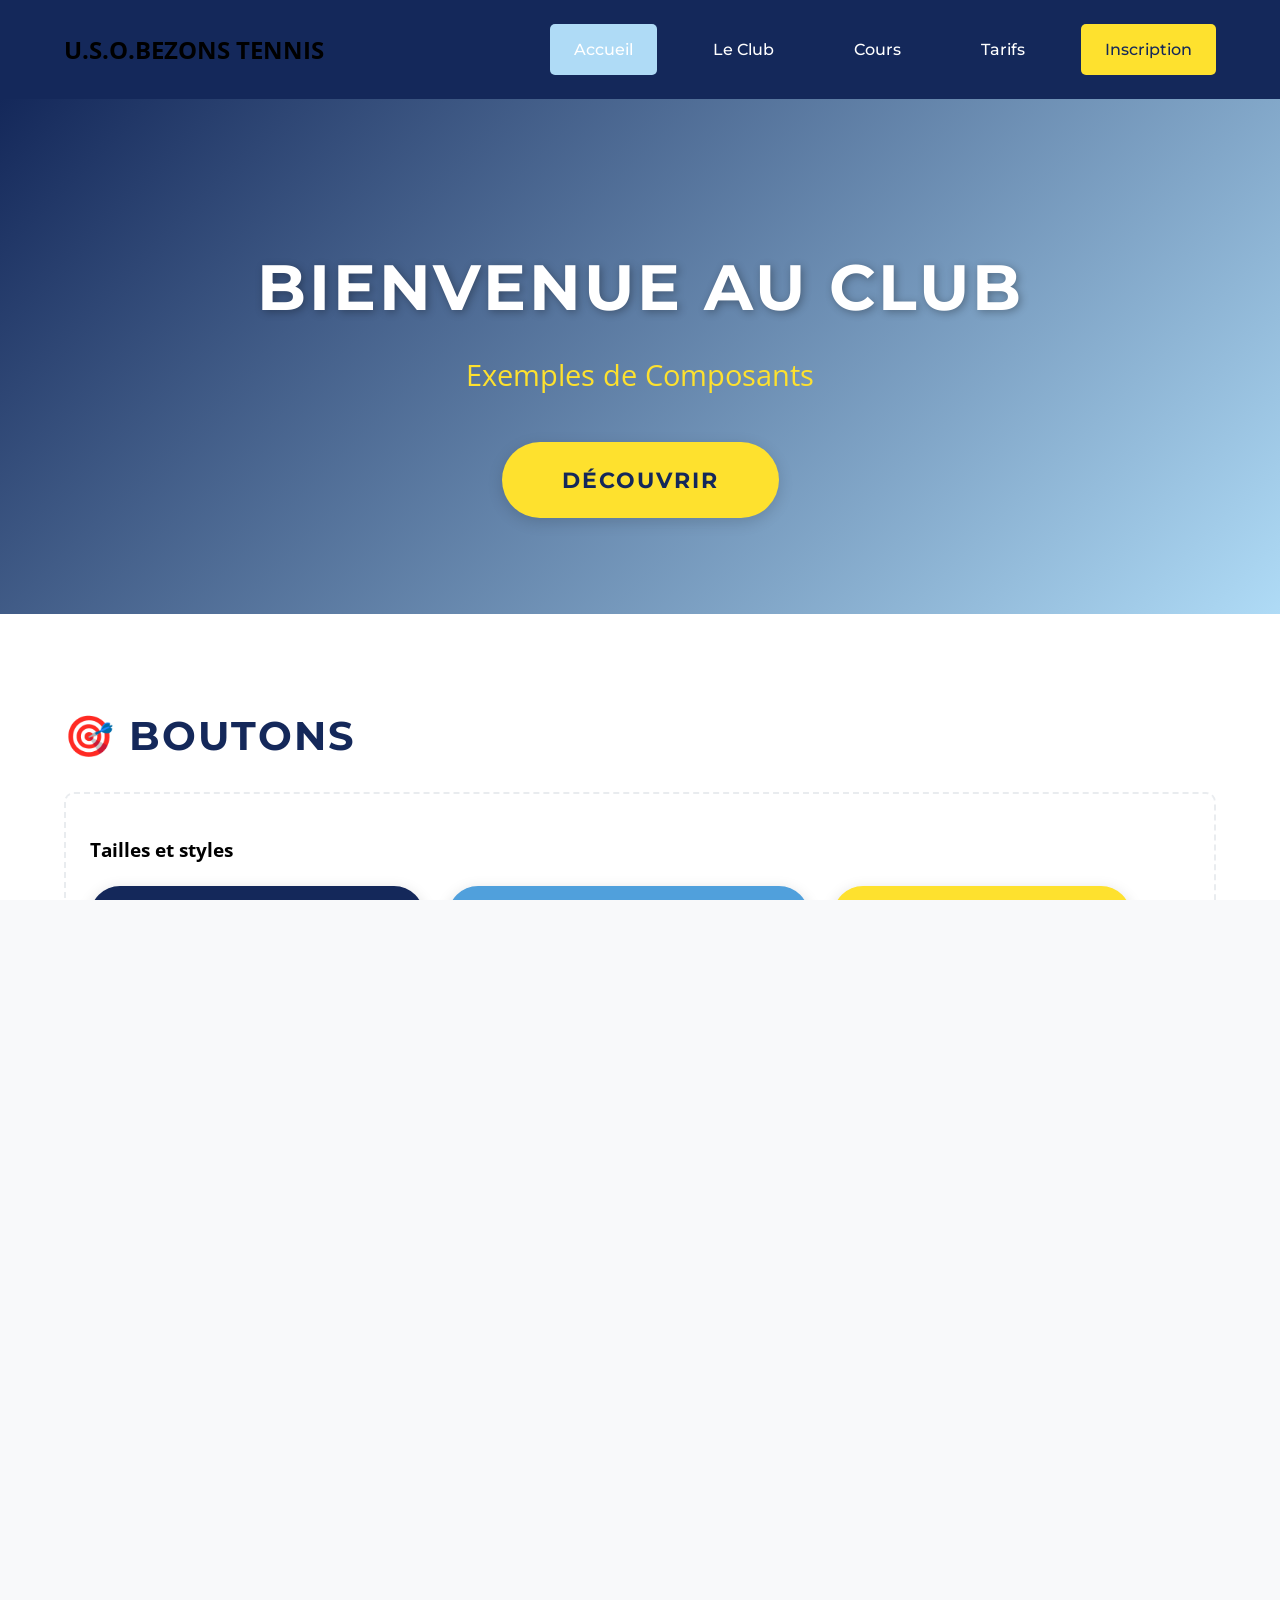
<file: exemples.html>
<!DOCTYPE html>
<html lang="fr">
<head>
    <meta charset="UTF-8">
    <meta name="viewport" content="width=device-width, initial-scale=1.0">
    <title>Exemples de Composants - U.S.O.Bezons Tennis</title>
    
    <!-- Google Fonts -->
    <link rel="preconnect" href="https://fonts.googleapis.com">
    <link rel="preconnect" href="https://fonts.gstatic.com" crossorigin>
    <link href="https://fonts.googleapis.com/css2?family=Montserrat:wght@700&family=Open+Sans:wght@400;500;600&display=swap" rel="stylesheet">
    
    <!-- Styles de la charte -->
    <link rel="stylesheet" href="css/theme.css">
    <link rel="stylesheet" href="css/components.css">
    
    <style>
        body {
            margin: 0;
            padding: 0;
            font-family: var(--font-text);
            background: var(--color-neutral-light);
        }
        
        .demo-section {
            padding: var(--space-2xl);
            margin-bottom: var(--space-xl);
        }
        
        .demo-section:nth-child(odd) {
            background: var(--color-neutral);
        }
        
        .demo-title {
            font-family: var(--font-title);
            font-size: var(--font-size-h2);
            color: var(--color-primary);
            margin-bottom: var(--space-lg);
            text-transform: uppercase;
            letter-spacing: 2px;
        }
        
        .demo-grid {
            display: grid;
            grid-template-columns: repeat(auto-fit, minmax(300px, 1fr));
            gap: var(--space-lg);
            margin-bottom: var(--space-lg);
        }
        
        .component-preview {
            padding: var(--space-md);
            border: 2px dashed var(--color-neutral-dark);
            border-radius: var(--radius-md);
        }
    </style>
</head>
<body>

    <!-- HEADER -->
    <header class="tennis-header">
        <nav class="tennis-nav">
            <div style="flex: 1;">
                <span style="font-size: 1.5em; font-weight: bold;">U.S.O.BEZONS TENNIS</span>
            </div>
            <a href="#" class="tennis-nav-link active">Accueil</a>
            <a href="#" class="tennis-nav-link">Le Club</a>
            <a href="#" class="tennis-nav-link">Cours</a>
            <a href="#" class="tennis-nav-link">Tarifs</a>
            <a href="#" class="tennis-nav-link cta">Inscription</a>
        </nav>
    </header>

    <!-- HERO SECTION -->
    <section class="tennis-hero">
        <div class="tennis-ball-decoration" style="position: absolute; top: 50px; right: 100px; width: 150px; height: 150px;"></div>
        <h1 class="tennis-hero-title">Bienvenue au Club</h1>
        <p class="tennis-hero-subtitle">Exemples de Composants</p>
        <button class="btn-tennis btn-tennis-cta btn-tennis-lg">Découvrir</button>
    </section>

    <!-- SECTION: BOUTONS -->
    <section class="demo-section">
        <h2 class="demo-title">🎯 Boutons</h2>
        
        <div class="component-preview">
            <h3 style="margin-bottom: var(--space-md);">Tailles et styles</h3>
            <div style="display: flex; gap: var(--space-md); flex-wrap: wrap; align-items: center;">
                <button class="btn-tennis btn-tennis-primary">Bouton Principal</button>
                <button class="btn-tennis btn-tennis-secondary">Bouton Secondaire</button>
                <button class="btn-tennis btn-tennis-cta">Call-to-Action</button>
                <button class="btn-tennis btn-tennis-outline">Bouton Outline</button>
            </div>
            
            <div style="margin-top: var(--space-lg); display: flex; gap: var(--space-md); flex-wrap: wrap; align-items: center;">
                <button class="btn-tennis btn-tennis-primary btn-tennis-sm">Petit</button>
                <button class="btn-tennis btn-tennis-primary">Moyen</button>
                <button class="btn-tennis btn-tennis-primary btn-tennis-lg">Grand</button>
            </div>
        </div>
    </section>

    <!-- SECTION: CARTES -->
    <section class="demo-section">
        <h2 class="demo-title">📇 Cartes</h2>
        
        <div class="tennis-grid tennis-grid-3">
            <div class="tennis-card">
                <h3 style="color: var(--color-primary); margin-bottom: var(--space-sm);">Cours Débutants</h3>
                <p>Apprenez les bases du tennis avec nos moniteurs diplômés. Séances adaptées pour tous les âges.</p>
                <div class="tennis-accent-bar"></div>
                <button class="btn-tennis btn-tennis-secondary btn-tennis-sm" style="margin-top: var(--space-md);">En savoir plus</button>
            </div>
            
            <div class="tennis-card">
                <h3 style="color: var(--color-primary); margin-bottom: var(--space-sm);">Compétition</h3>
                <p>Rejoignez nos équipes et participez aux championnats régionaux et départementaux.</p>
                <div class="tennis-accent-bar"></div>
                <button class="btn-tennis btn-tennis-secondary btn-tennis-sm" style="margin-top: var(--space-md);">S'inscrire</button>
            </div>
            
            <div class="tennis-card">
                <h3 style="color: var(--color-primary); margin-bottom: var(--space-sm);">Stage Vacances</h3>
                <p>Stages intensifs pendant les vacances scolaires pour progresser rapidement.</p>
                <div class="tennis-accent-bar"></div>
                <button class="btn-tennis btn-tennis-secondary btn-tennis-sm" style="margin-top: var(--space-md);">Réserver</button>
            </div>
        </div>
        
        <h3 style="margin: var(--space-xl) 0 var(--space-md);">Carte avec en-tête</h3>
        <div style="max-width: 500px;">
            <div class="tennis-card-header">
                Prochains Événements
            </div>
            <div class="tennis-card-body">
                <ul class="tennis-list">
                    <li class="tennis-list-item">Tournoi Interne - 15 Mars 2026</li>
                    <li class="tennis-list-item">Journée Portes Ouvertes - 22 Mars 2026</li>
                    <li class="tennis-list-item">Stage Printemps - 10-14 Avril 2026</li>
                </ul>
            </div>
        </div>
    </section>

    <!-- SECTION: BADGES -->
    <section class="demo-section">
        <h2 class="demo-title">🏷️ Badges</h2>
        
        <div class="component-preview">
            <div style="display: flex; gap: var(--space-md); flex-wrap: wrap;">
                <span class="badge-tennis badge-primary">Principal</span>
                <span class="badge-tennis badge-secondary">Secondaire</span>
                <span class="badge-tennis badge-accent">Nouveau</span>
                <span class="badge-tennis badge-success">Complet</span>
                <span class="badge-tennis badge-warning">Places limitées</span>
                <span class="badge-tennis badge-error">Annulé</span>
            </div>
        </div>
    </section>

    <!-- SECTION: ALERTES -->
    <section class="demo-section">
        <h2 class="demo-title">⚠️ Alertes & Messages</h2>
        
        <div style="max-width: 800px;">
            <div class="tennis-alert tennis-alert-info">
                <strong>Information :</strong> Les inscriptions pour la saison 2026-2027 ouvriront le 1er juin.
            </div>
            
            <div class="tennis-alert tennis-alert-success">
                <strong>Succès :</strong> Votre réservation de court a bien été enregistrée !
            </div>
            
            <div class="tennis-alert tennis-alert-warning">
                <strong>Attention :</strong> Plus que 3 places disponibles pour le stage de printemps.
            </div>
            
            <div class="tennis-alert tennis-alert-error">
                <strong>Erreur :</strong> Le paiement n'a pas pu être traité. Veuillez réessayer.
            </div>
        </div>
    </section>

    <!-- SECTION: FORMULAIRE -->
    <section class="demo-section">
        <h2 class="demo-title">📝 Formulaires</h2>
        
        <div style="max-width: 600px;">
            <form>
                <div class="tennis-form-group">
                    <label class="tennis-label">Nom complet</label>
                    <input type="text" class="tennis-input" placeholder="Jean Dupont">
                </div>
                
                <div class="tennis-form-group">
                    <label class="tennis-label">Email</label>
                    <input type="email" class="tennis-input" placeholder="jean.dupont@email.com">
                </div>
                
                <div class="tennis-form-group">
                    <label class="tennis-label">Niveau de jeu</label>
                    <input type="text" class="tennis-input" placeholder="Débutant, Intermédiaire, Avancé">
                </div>
                
                <div class="tennis-form-group">
                    <label class="tennis-label">Message</label>
                    <textarea class="tennis-textarea" rows="4" placeholder="Parlez-nous de vos objectifs..."></textarea>
                </div>
                
                <button type="submit" class="btn-tennis btn-tennis-cta">Envoyer</button>
            </form>
        </div>
    </section>

    <!-- SECTION: SECTION TYPIQUE -->
    <section class="tennis-section">
        <h2 class="tennis-section-title">Pourquoi rejoindre notre club ?</h2>
        
        <div class="tennis-grid tennis-grid-3">
            <div style="text-align: center; padding: var(--space-lg);">
                <div style="font-size: 4em; margin-bottom: var(--space-md);">🎾</div>
                <h3 style="color: var(--color-primary); margin-bottom: var(--space-sm);">Installations Premium</h3>
                <p style="color: var(--color-gray);">8 courts dont 4 couverts, éclairage LED, surfaces variées</p>
            </div>
            
            <div style="text-align: center; padding: var(--space-lg);">
                <div style="font-size: 4em; margin-bottom: var(--space-md);">👨‍🏫</div>
                <h3 style="color: var(--color-primary); margin-bottom: var(--space-sm);">Enseignants Qualifiés</h3>
                <p style="color: var(--color-gray);">Équipe de moniteurs diplômés d'État, pédagogie adaptée</p>
            </div>
            
            <div style="text-align: center; padding: var(--space-lg);">
                <div style="font-size: 4em; margin-bottom: var(--space-md);">🏆</div>
                <h3 style="color: var(--color-primary); margin-bottom: var(--space-sm);">Esprit Compétition</h3>
                <p style="color: var(--color-gray);">Équipes engagées en championnats, tournois réguliers</p>
            </div>
        </div>
    </section>

    <!-- SECTION: ÉLÉMENTS DÉCORATIFS -->
    <section class="demo-section">
        <h2 class="demo-title">🎨 Éléments Décoratifs</h2>
        
        <div class="component-preview">
            <h3>Barre d'accent</h3>
            <div class="tennis-accent-bar"></div>
            
            <h3 style="margin-top: var(--space-lg);">Séparateur</h3>
            <div class="tennis-divider"></div>
            
            <h3>Balles décoratives</h3>
            <div style="display: flex; gap: var(--space-lg); margin-top: var(--space-md);">
                <div class="tennis-ball-decoration"></div>
                <div class="tennis-ball-decoration" style="width: 100px; height: 100px;"></div>
                <div class="tennis-ball-decoration" style="width: 120px; height: 120px;"></div>
            </div>
        </div>
    </section>

    <!-- SECTION: CLASSES UTILITAIRES -->
    <section class="demo-section">
        <h2 class="demo-title">🛠️ Classes Utilitaires</h2>
        
        <div class="component-preview">
            <h3>Couleurs de texte</h3>
            <p class="text-primary">Texte en bleu foncé principal</p>
            <p class="text-secondary">Texte en bleu clair secondaire</p>
            <p class="text-accent">Texte en jaune accent (foncé pour contraste)</p>
            <p class="text-gray">Texte en gris pour informations secondaires</p>
            
            <h3 style="margin-top: var(--space-lg);">Fonds de couleur</h3>
            <div style="display: grid; grid-template-columns: repeat(auto-fit, minmax(150px, 1fr)); gap: var(--space-sm);">
                <div class="bg-primary p-md text-white text-center rounded-md">Fond principal</div>
                <div class="bg-secondary p-md text-white text-center rounded-md">Fond secondaire</div>
                <div class="bg-accent p-md text-center rounded-md">Fond accent</div>
                <div class="bg-light p-md text-center rounded-md">Fond clair</div>
            </div>
            
            <h3 style="margin-top: var(--space-lg);">Ombres</h3>
            <div style="display: flex; gap: var(--space-lg); flex-wrap: wrap;">
                <div class="shadow-sm p-lg bg-white rounded-md">Ombre petite</div>
                <div class="shadow-md p-lg bg-white rounded-md">Ombre moyenne</div>
                <div class="shadow-lg p-lg bg-white rounded-md">Ombre grande</div>
            </div>
        </div>
    </section>

    <!-- FOOTER -->
    <footer class="tennis-footer">
        <div class="tennis-footer-logo">U.S.O.BEZONS TENNIS</div>
        <div class="tennis-footer-links">
            <a href="#" class="tennis-footer-link">Contact</a>
            <a href="#" class="tennis-footer-link">Mentions légales</a>
            <a href="#" class="tennis-footer-link">Plan du site</a>
            <a href="#" class="tennis-footer-link">Nous suivre</a>
        </div>
        <div class="tennis-divider" style="max-width: 300px; margin: var(--space-lg) auto;"></div>
        <p style="font-size: 0.9em; opacity: 0.8;">© 2026 U.S.O.Bezons Tennis - Tous droits réservés</p>
    </footer>

</body>
</html>
</file>
<file: css/theme.css>
/* ========================================
   U.S.O.BEZONS TENNIS - CHARTE GRAPHIQUE
   ======================================== */

/* Variables CSS pour la charte */
:root {
    /* Couleurs principales */
    --color-primary: #14285A;          /* Bleu foncé */
    --color-primary-light: #234687;    /* Bleu foncé clair */
    --color-primary-dark: #0A142D;     /* Bleu foncé très sombre */
    
    --color-secondary: #AFDBF6;        /* Bleu officiel USOB */
    --color-secondary-light: #D7EBFA;  /* Bleu officiel clair */
    --color-secondary-dark: #50A0DC;   /* Bleu officiel foncé */
    
    --color-accent: #FEE12E;           /* Jaune officiel USOB */
    --color-accent-dark: #E6BE14;      /* Jaune foncé (meilleur contraste) */
    --color-accent-light: #FFF078;     /* Jaune clair */
    
    --color-neutral: #FFFFFF;          /* Blanc */
    --color-neutral-light: #F8F9FA;    /* Blanc cassé */
    --color-neutral-dark: #E9ECEF;     /* Gris très clair */
    
    /* Couleurs tertiaires */
    --color-tertiary: #EC1827;         /* Rouge officiel USOB */
    --color-tertiary-light: #F04654;   /* Rouge clair */
    --color-tertiary-dark: #C0131F;    /* Rouge foncé */
    
    --color-gray: #4A5568;             /* Gris anthracite */
    --color-gray-light: #718096;       /* Gris moyen */
    --color-gray-dark: #2D3748;        /* Gris foncé */
    
    /* Couleurs d'état */
    --color-success: #10B981;          /* Vert succès */
    --color-error: #EC1827;            /* Rouge erreur (tertiaire) */
    --color-warning: #F59E0B;          /* Orange avertissement */
    --color-info: #AFDBF6;             /* Bleu information (secondaire) */
    
    /* Typographies */
    --font-title: 'Montserrat', sans-serif;
    --font-title-alt: 'Bebas Neue', sans-serif;
    --font-text: 'Open Sans', sans-serif;
    --font-text-alt: 'Roboto', sans-serif;
    
    /* Hiérarchie typographique */
    --font-size-h1: 3.5em;             /* 56px base */
    --font-size-h2: 2.5em;             /* 40px base */
    --font-size-h3: 1.75em;            /* 28px base */
    --font-size-h4: 1.25em;            /* 20px base */
    --font-size-body: 1.2em;           /* 19.2px base */
    --font-size-small: 0.9em;          /* 14.4px base */
    
    /* Graisses */
    --font-weight-regular: 400;
    --font-weight-medium: 500;
    --font-weight-semibold: 600;
    --font-weight-bold: 700;
    
    /* Système d'espacement (multiples de 8px) */
    --space-xs: 8px;
    --space-sm: 16px;
    --space-md: 24px;
    --space-lg: 32px;
    --space-xl: 48px;
    --space-2xl: 64px;
    --space-3xl: 96px;
    
    /* Bordures */
    --radius-sm: 5px;
    --radius-md: 10px;
    --radius-lg: 15px;
    --radius-xl: 50px;                 /* Pour boutons pill */
    
    /* Ombres */
    --shadow-sm: 0 2px 4px rgba(0, 0, 0, 0.1);
    --shadow-md: 0 4px 15px rgba(0, 0, 0, 0.15);
    --shadow-lg: 0 6px 20px rgba(0, 0, 0, 0.25);
}

/* ========================================
   STYLES GLOBAUX
   ======================================== */

/* Fix pour empêcher le débordement */
html, body {
    width: 100%;
    height: 100%;
    overflow: hidden;
}

.reveal {
    font-family: var(--font-text);
    color: var(--color-primary);
}

.reveal .slides {
    text-align: center;
}

.reveal .slides section {
    box-sizing: border-box;
    padding: 30px 20px;
}

.reveal .slides section * {
    max-width: 100%;
    box-sizing: border-box;
}

/* Images responsive */
.reveal img {
    max-width: 100%;
    height: auto;
}

/* Image mockup spécifique */
.mockup-slide {
    display: flex !important;
    flex-direction: column !important;
    justify-content: center !important;
    align-items: center !important;
}

.mockup-container {
    display: flex;
    justify-content: center;
    align-items: center;
    width: 100%;
    flex: 1;
}

.mockup-image {
    width: 65%;
    height: 45vh;
    object-fit: contain;
    display: block;
}

/* Logo */
.logo-container {
    display: flex;
    justify-content: center;
    align-items: center;
    width: 100%;
    margin-top: 40px;
}

.logo-image {
    max-width: 80%;
    max-height: 70vh;
    width: auto;
    height: auto;
    object-fit: contain;
    display: block;
}

.reveal h1, .reveal h2, .reveal h3, .reveal h4 {
    font-family: var(--font-title);
    font-weight: var(--font-weight-bold);
    text-transform: uppercase;
    letter-spacing: 2px;
    margin-bottom: var(--space-md);
}

.reveal h1 {
    font-size: var(--font-size-h1);
    color: var(--color-neutral);
    text-shadow: 2px 2px 8px rgba(0, 0, 0, 0.3);
}

.reveal h2 {
    font-size: var(--font-size-h2);
    color: var(--color-primary);
    margin-bottom: var(--space-xl);
}

/* Réduction de h2 pour slides avec plus de contenu */
.reveal section[data-background="#FFFFFF"] h2 {
    font-size: 2em;
    margin-bottom: var(--space-md);
}

.reveal h3 {
    font-size: var(--font-size-h3);
    color: var(--color-primary);
    margin-bottom: var(--space-sm);
}

.reveal h4 {
    font-size: var(--font-size-h4);
    color: var(--color-primary);
    margin-bottom: var(--space-sm);
}

.reveal section[data-background="#14285A"] h2,
.reveal section[data-background*="linear-gradient"] h2 {
    color: var(--color-neutral);
}

.reveal p {
    font-family: var(--font-text);
    font-size: var(--font-size-body);
    line-height: 1.6;
    margin-bottom: var(--space-sm);
}

/* ========================================
   PAGE DE TITRE
   ======================================== */

.club-name {
    font-family: var(--font-title);
    font-weight: 700;
    font-size: 4em !important;
    color: var(--color-neutral);
    margin-bottom: 20px;
    position: relative;
    z-index: 2;
}

.subtitle {
    font-family: var(--font-text);
    font-size: 1.8em;
    color: var(--color-accent);
    font-weight: 300;
}

/* Décoration balle de tennis */
.tennis-ball-decoration {
    width: 150px;
    height: 150px;
    border-radius: 50%;
    position: absolute;
    bottom: 50px;
    right: 80px;
}

.tennis-ball-decoration.large {
    width: 250px;
    height: 250px;
    bottom: 100px;
    right: 150px;
}

.tennis-ball-decoration::before,
.tennis-ball-decoration::after {
    content: '';
    position: absolute;
    width: 80%;
    height: 3px;
    border-radius: 50%;
    top: 50%;
    left: 10%;
    transform: rotate(-30deg);
}

.tennis-ball-decoration::after {
    transform: rotate(30deg);
}

/* ========================================
   COULEURS - GRILLE
   ======================================== */

.color-grid {
    display: grid;
    grid-template-columns: repeat(2, 1fr);
    gap: var(--space-xl);
    margin-top: var(--space-xl);
    padding: 0 var(--space-2xl);
}

.color-box {
    background: var(--color-neutral-light);
    padding: var(--space-lg);
    border-radius: var(--radius-lg);
    box-shadow: var(--shadow-md);
    transition: transform 0.3s ease;
}

.color-box:hover {
    transform: translateY(-10px);
}

.color-sample {
    width: 100%;
    height: 150px;
    border-radius: var(--radius-md);
    margin-bottom: var(--space-md);
    box-shadow: var(--shadow-sm);
}

.color-sample.white-border {
    border: 2px solid #ddd;
}

.color-box h3 {
    font-family: var(--font-title);
    font-size: var(--font-size-h3);
    color: var(--color-primary);
    margin-bottom: var(--space-xs);
    text-transform: none;
}

.color-code {
    font-family: 'Courier New', monospace;
    font-size: var(--font-size-small);
    color: var(--color-gray);
    margin: var(--space-xs) 0;
}

.color-usage {
    font-size: var(--font-size-small);
    color: var(--color-gray);
    font-style: italic;
    margin-top: var(--space-sm);
}

/* ========================================
   TYPOGRAPHIE
   ======================================== */

.typo-showcase {
    display: flex;
    flex-direction: column;
    gap: 50px;
    margin-top: 50px;
}

.typo-example {
    background: rgba(255, 255, 255, 0.1);
    padding: 40px;
    border-radius: 15px;
    border-left: 5px solid var(--color-accent);
}

.typo-example h1 {
    font-size: 3em;
    margin-bottom: 20px;
}

.typo-example p {
    font-family: var(--font-text);
    font-size: 1em;
    color: var(--color-neutral);
    opacity: 0.8;
}

/* ========================================
   STYLE GRAPHIQUE
   ======================================== */

.style-elements {
    display: flex;
    justify-content: space-around;
    margin: 60px 0;
    flex-wrap: wrap;
}

.style-item {
    text-align: center;
    flex: 1;
    min-width: 200px;
}

.style-item p {
    color: var(--color-neutral);
    font-size: 1em;
    margin-top: 20px;
}

/* Icône balle de tennis */
.tennis-ball-icon {
    width: 100px;
    height: 100px;
    background: var(--color-accent);
    border-radius: 50%;
    margin: 0 auto 20px;
    position: relative;
    border: 3px solid var(--color-neutral);
}

.tennis-ball-icon::before,
.tennis-ball-icon::after {
    content: '';
    position: absolute;
    width: 70%;
    height: 2px;
    background: var(--color-neutral);
    border-radius: 50%;
    top: 50%;
    left: 15%;
}

.tennis-ball-icon::before {
    transform: rotate(-30deg);
}

.tennis-ball-icon::after {
    transform: rotate(30deg);
}

/* Lignes de court */
.court-lines {
    width: 120px;
    height: 100px;
    margin: 0 auto;
    border: 3px solid var(--color-neutral);
    position: relative;
    border-radius: 5px;
}

.court-lines::before {
    content: '';
    position: absolute;
    width: 2px;
    height: 100%;
    background: var(--color-neutral);
    left: 50%;
    transform: translateX(-50%);
}

.court-lines::after {
    content: '';
    position: absolute;
    width: 60%;
    height: 60%;
    border: 2px solid var(--color-accent);
    top: 20%;
    left: 20%;
}

/* Lignes dynamiques */
.dynamic-lines {
    width: 120px;
    height: 100px;
    margin: 0 auto;
    position: relative;
}

.dynamic-lines::before,
.dynamic-lines::after {
    content: '';
    position: absolute;
    width: 100%;
    height: 3px;
    background: linear-gradient(90deg, var(--color-accent) 0%, var(--color-neutral) 100%);
}

.dynamic-lines::before {
    top: 25%;
    transform: skewY(-10deg);
}

.dynamic-lines::after {
    top: 50%;
    transform: skewY(10deg);
}

.style-description {
    font-size: 1.5em;
    color: var(--color-accent);
    font-weight: 600;
    margin-top: 40px;
}

/* ========================================
   BOUTONS
   ======================================== */

.button-showcase {
    display: flex;
    flex-direction: column;
    gap: 30px;
    align-items: center;
    margin-top: 60px;
}

.btn {
    font-family: var(--font-title);
    font-size: 1.2em;
    padding: 18px 50px;
    border: none;
    border-radius: 50px;
    cursor: pointer;
    text-transform: uppercase;
    letter-spacing: 2px;
    transition: all 0.3s ease;
    box-shadow: 0 4px 15px rgba(0, 0, 0, 0.2);
}

.btn:hover {
    transform: translateY(-3px);
    box-shadow: 0 6px 20px rgba(0, 0, 0, 0.3);
}

.btn-primary {
    background: var(--color-primary);
    color: var(--color-neutral);
}

.btn-primary:hover {
    background: var(--color-primary-dark);
}

.btn-secondary {
    background: var(--color-secondary-dark);
    color: var(--color-neutral);
}

.btn-secondary:hover {
    background: #3477f3;
}

.btn-accent {
    background: var(--color-accent);
    color: var(--color-primary);
    font-weight: 700;
}

.btn-accent:hover {
    background: var(--color-accent-dark);
}

.btn-outline {
    background: transparent;
    color: var(--color-primary);
    border: 3px solid var(--color-primary);
}

.btn-outline:hover {
    background: var(--color-primary);
    color: var(--color-neutral);
}

/* ========================================
   EXEMPLE DE CONTENU
   ======================================== */

.content-example {
    text-align: center;
    padding: 50px;
}

.content-example h2 {
    color: var(--color-neutral);
    font-size: 3em;
    margin-bottom: 20px;
}

.highlight-bar {
    width: 200px;
    height: 5px;
    background: var(--color-accent);
    margin: 0 auto 30px;
    border-radius: 3px;
}

.lead-text {
    font-size: 1.8em;
    color: var(--color-accent);
    font-weight: 600;
    margin-bottom: 30px;
}

.content-example p {
    color: var(--color-neutral);
    max-width: 800px;
    margin: 0 auto 40px;
    line-height: 1.8;
}

/* ========================================
   APPLICATIONS
   ======================================== */

.applications-grid {
    display: grid;
    grid-template-columns: repeat(2, 1fr);
    gap: 40px;
    margin-top: 30px;
    padding: 0 60px;
    max-width: 100%;
}

.app-item {
    background: linear-gradient(135deg, #f8f9fa 0%, #e9ecef 100%);
    padding: 40px;
    border-radius: 15px;
    text-align: center;
    transition: transform 0.3s ease;
    border-left: 5px solid var(--color-primary);
}

.app-item:hover {
    transform: translateY(-10px);
    border-left-color: var(--color-accent);
}

.app-icon {
    font-size: 3em;
    margin-bottom: 20px;
}

.app-item h4 {
    font-family: var(--font-title);
    font-size: 1.5em;
    color: var(--color-primary);
    margin-bottom: 15px;
}

.app-item p {
    font-size: 1em;
    color: #666;
    line-height: 1.6;
}

/* ========================================
   SLIDE FINALE
   ======================================== */

.closing-text {
    font-size: 1.8em;
    color: var(--color-accent);
    font-style: italic;
    margin-top: 40px;
}

/* ========================================
   ANIMATIONS
   ======================================== */

@keyframes slideInFromLeft {
    from {
        transform: translateX(-100%);
        opacity: 0;
    }
    to {
        transform: translateX(0);
        opacity: 1;
    }
}

@keyframes slideInFromRight {
    from {
        transform: translateX(100%);
        opacity: 0;
    }
    to {
        transform: translateX(0);
        opacity: 1;
    }
}

@keyframes fadeIn {
    from {
        opacity: 0;
    }
    to {
        opacity: 1;
    }
}

/* Animation pour les éléments au scroll */
.reveal .slides section > * {
    animation: fadeIn 0.8s ease-out;
}

/* ========================================
   RESPONSIVE
   ======================================== */

/* Tablettes et petits écrans (max 1024px) */
@media (max-width: 1024px) {
    :root {
        --font-size-h1: 3em;
        --font-size-h2: 2em;
        --font-size-h3: 1.5em;
        --font-size-body: 1em;
        --space-xl: 32px;
        --space-2xl: 48px;
        --space-3xl: 64px;
    }
    
    .club-name {
        font-size: 3em !important;
    }
    
    .subtitle {
        font-size: 1.5em;
    }
    
    .color-grid {
        gap: var(--space-md);
        padding: 0 var(--space-lg);
    }
    
    .color-sample {
        height: 120px;
    }
    
    .applications-grid {
        padding: 0 var(--space-xl);
        gap: var(--space-lg);
    }
    
    .app-item {
        padding: var(--space-lg);
    }
    
    /* Image mockup */
    .mockup-image {
        width: 65%;
    height: 45vh;
    }
    
    .logo-image {
        max-width: 70%;
        max-height: 65vh;
    }
    
    .tennis-ball-decoration {
        width: 120px;
        height: 120px;
        right: 50px;
        bottom: 30px;
    }
    
    .tennis-ball-decoration.large {
        width: 180px;
        height: 180px;
        right: 80px;
        bottom: 60px;
    }
}

/* Mobiles et petites tablettes (max 768px) */
@media (max-width: 768px) {
    :root {
        --font-size-h1: 2em;
        --font-size-h2: 1.5em;
        --font-size-h3: 1.15em;
        --font-size-h4: 1em;
        --font-size-body: 0.85em;
        --space-lg: 16px;
        --space-xl: 24px;
        --space-2xl: 32px;
        --space-3xl: 40px;
    }
    
    .reveal h1, .reveal h2, .reveal h3, .reveal h4 {
        letter-spacing: 1px;
    }
    
    .reveal h2 {
        margin-bottom: var(--space-md);
    }
    
    .reveal .slides section {
        padding: 20px 10px;
    }
    
    .club-name {
        font-size: 2em !important;
        margin-bottom: 10px;
    }
    
    .subtitle {
        font-size: 1.1em;
    }
    
    /* Grilles en 1 colonne */
    .color-grid,
    .applications-grid,
    .accessibility-grid {
        grid-template-columns: 1fr;
        gap: var(--space-xs);
        padding: 0 var(--space-sm);
        margin-top: var(--space-sm);
    }
    
    .color-grid-extended {
        grid-template-columns: repeat(2, 1fr);
        gap: var(--space-xs);
        padding: 0 var(--space-xs);
    }
    
    .color-box {
        padding: var(--space-sm);
    }
    
    .color-box h3 {
        font-size: 1em;
        margin-bottom: 5px;
    }
    
    .color-sample {
        height: 80px;
    }
    
    .color-sample-small {
        height: 40px;
    }
    
    .color-code {
        font-size: 0.75em;
    }
    
    .color-code-small {
        font-size: 0.6em;
    }
    
    /* Variations de couleurs */
    .color-variations {
        gap: var(--space-sm);
        padding: 0 var(--space-xs);
        margin-top: var(--space-md);
    }
    
    .variation-group {
        padding: var(--space-xs) var(--space-sm);
    }
    
    .variation-group h4 {
        font-size: 0.8em;
        margin-bottom: 5px;
    }
    
    .variation-row {
        gap: var(--space-sm);
        flex-wrap: wrap;
        justify-content: space-around;
    }
    
    .variation-sample {
        width: 60px;
        height: 40px;
    }
    
    .variation-item span {
        font-size: 0.65em;
    }
    
    .variation-item .color-code-small {
        font-size: 0.55em;
    }
    
    /* Boutons */
    .btn {
        padding: 15px 40px;
        font-size: 1em;
        letter-spacing: 1px;
    }
    
    .button-showcase {
        gap: var(--space-md);
        margin-top: var(--space-lg);
    }
    
    /* Typographie */
    .typo-showcase {
        gap: var(--space-lg);
        margin-top: var(--space-lg);
    }
    
    .typo-example {
        padding: var(--space-md);
    }
    
    .typo-example h1 {
        font-size: 2em !important;
    }
    
    .typo-hierarchy {
        padding: 0 var(--space-sm);
    }
    
    /* Applications */
    .applications-grid {
        gap: var(--space-xs);
        margin-top: var(--space-xs);
    }
    
    .app-item {
        padding: var(--space-sm);
    }
    
    .app-item h4 {
        font-size: 0.9em;
        margin-bottom: 5px;
    }
    
    .app-item p {
        font-size: 0.75em;
        line-height: 1.3;
    }
    
    .app-icon {
        font-size: 2em;
        margin-bottom: 10px;
    }
    
    /* Image mockup */
    .mockup-image {
            max-width: 90%;
            max-height: 50vh;
    }
    
    .logo-image {
        max-width: 90%;
        max-height: 55vh;
    }
    
    /* Balle de tennis décorative */
    .tennis-ball-decoration {
        width: 80px;
        height: 80px;
        right: 20px;
        bottom: 20px;
    }
    
    .tennis-ball-decoration.large {
        width: 120px;
        height: 120px;
        right: 40px;
        bottom: 40px;
    }
    
    /* Espacement */
    .spacing-system {
        padding: 0 var(--space-md);
    }
    
    .spacing-item span {
        font-size: 0.75em;
    }
}

/* Petits mobiles (max 480px) */
@media (max-width: 480px) {
    :root {
        --font-size-h1: 1.75em;
        --font-size-h2: 1.3em;
        --font-size-h3: 1.1em;
        --font-size-h4: 0.95em;
        --font-size-body: 0.8em;
        --font-size-small: 0.7em;
        --space-xs: 4px;
        --space-sm: 8px;
        --space-md: 12px;
    }
    
    .reveal .slides section {
        padding: 15px 5px;
    }
    
    .club-name {
        font-size: 1.75em !important;
        letter-spacing: 0.5px;
    }
    
    .subtitle {
        font-size: 1em;
    }
    
    .closing-text {
        font-size: 1.1em;
    }
    
    .color-grid,
    .color-variations,
    .typo-hierarchy,
    .applications-grid {
        padding: 0 var(--space-xs);
    }
    
    .color-grid-extended {
        grid-template-columns: 1fr;
        gap: var(--space-xs);
    }
    
    .color-box,
    .app-item {
        padding: 10px;
    }
    
    .app-item h4 {
        font-size: 0.85em;
        margin-bottom: 3px;
    }
    
    .app-item p {
        font-size: 0.7em;
        line-height: 1.2;
    }
    
    .app-icon {
        font-size: 1.5em;
        margin-bottom: 5px;
    }
    
    .applications-grid {
        gap: 6px;
        margin-top: 10px;
    }
    
    .variation-row {
        gap: var(--space-sm);
    }
    
    .variation-sample {
        width: 60px;
        height: 40px;
    }
    
    .variation-item span,
    .variation-item .color-code-small {
        font-size: 0.6em;
    }
    
    .btn {
        padding: 12px 30px;
        font-size: 0.9em;
        width: 90%;
        max-width: 300px;
    }
    
    /* Image mockup */
    .mockup-image {
        width: 65%;
        height: 45vh;
    }
    
    .logo-image {
        max-width: 95%;
        max-height: 50vh;
    }
    
    .tennis-ball-decoration {
        width: 60px;
        height: 60px;
        right: 10px;
        bottom: 10px;
    }
    
    .tennis-ball-decoration.large {
        width: 100px;
        height: 100px;
        right: 20px;
        bottom: 30px;
    }
    
    .typo-example {
        padding: var(--space-sm);
    }
    
    .typo-example h1 {
        font-size: 1.5em !important;
    }
    
    .app-icon {
        font-size: 2em;
        margin-bottom: 10px;
    }
    
    .spacing-item {
        flex-direction: column;
        align-items: flex-start;
        gap: 5px;
    }
    
    .spacing-bar {
        height: 20px;
    }
}

/* ========================================
   NOUVELLES SECTIONS - AMÉLIORATIONS
   ======================================== */

/* Grille étendue pour couleurs tertiaires */
.color-grid-extended {
    display: grid;
    grid-template-columns: repeat(4, 1fr);
    gap: var(--space-sm);
    margin-top: var(--space-md);
    padding: 0 var(--space-xl);
}

.color-box-small {
    background: var(--color-neutral-light);
    padding: var(--space-sm);
    border-radius: var(--radius-md);
    box-shadow: var(--shadow-sm);
    text-align: center;
    transition: transform 0.3s ease;
}

.color-box-small:hover {
    transform: translateY(-3px);
}

.color-sample-small {
    width: 100%;
    height: 60px;
    border-radius: var(--radius-sm);
    margin-bottom: var(--space-xs);
}

.color-box-small h4 {
    font-size: 0.85em;
    color: var(--color-primary);
    margin-bottom: 5px;
    text-transform: none;
}

.color-code-small {
    font-family: 'Courier New', monospace;
    font-size: 0.7em;
    color: var(--color-gray);
}

/* Variations de couleurs */
.color-variations {
    display: flex;
    flex-direction: column;
    gap: var(--space-lg);
    margin-top: var(--space-lg);
    padding: 0 var(--space-xl);
}

.variation-group {
    background: var(--color-neutral-light);
    padding: var(--space-md) var(--space-lg);
    border-radius: var(--radius-md);
}

.variation-group h4 {
    color: var(--color-primary);
    margin-bottom: var(--space-sm);
    text-transform: uppercase;
    font-size: 0.9em;
}

.variation-row {
    display: flex;
    gap: var(--space-3xl);
    justify-content: center;
}

.variation-item {
    text-align: center;
    display: flex;
    flex-direction: column;
    align-items: center;
}

.variation-sample {
    width: 90px;
    height: 60px;
    border-radius: var(--radius-sm);
    margin-bottom: var(--space-xs);
    box-shadow: var(--shadow-sm);
}

.variation-item span {
    font-size: 0.75em;
    color: var(--color-gray);
    font-weight: var(--font-weight-medium);
    display: block;
    margin-bottom: 2px;
}

.variation-item .color-code-small {
    font-family: 'Courier New', monospace;
    font-size: 0.65em;
    color: var(--color-gray);
    display: block;
    margin-top: 2px;
}

/* Hiérarchie typographique */
.typo-hierarchy {
    display: flex;
    flex-direction: column;
    gap: var(--space-sm);
    margin-top: var(--space-md);
    padding: 0 var(--space-xl);
}

.typo-level {
    background: var(--color-neutral-light);
    padding: var(--space-sm) var(--space-md);
    border-radius: var(--radius-sm);
    border-left: 3px solid var(--color-accent);
}

.typo-level h1 {
    font-size: 2em !important;
    margin: 10px 0 !important;
}

.typo-level h2 {
    font-size: 1.5em !important;
    margin: 8px 0 !important;
}

.typo-level h3 {
    font-size: 1.2em !important;
    margin: 6px 0 !important;
}

.typo-level p {
    font-size: 0.9em !important;
    margin: 5px 0 !important;
}

.typo-spec {
    font-family: 'Courier New', monospace;
    font-size: 0.7em;
    color: var(--color-gray-light);
    margin-top: 5px;
}

/* Système d'espacement */
.spacing-system {
    display: flex;
    flex-direction: column;
    gap: var(--space-xs);
    margin-top: var(--space-md);
    padding: 0 var(--space-2xl);
}

.spacing-item {
    display: flex;
    align-items: center;
    gap: var(--space-sm);
}

.spacing-bar {
    height: 30px;
    border-radius: var(--radius-sm);
    box-shadow: var(--shadow-sm);
}

.spacing-item span {
    color: var(--color-neutral);
    font-family: 'Courier New', monospace;
    font-size: 0.9em;
    font-weight: var(--font-weight-medium);
}

/* Accessibilité */
.accessibility-grid {
    display: grid;
    grid-template-columns: repeat(2, 1fr);
    gap: var(--space-md);
    margin-top: var(--space-md);
    padding: 0 var(--space-xl);
}

.access-card {
    background: var(--color-neutral-light);
    padding: var(--space-md);
    border-radius: var(--radius-md);
    text-align: center;
    border: 2px solid var(--color-neutral-dark);
    transition: all 0.3s ease;
}

.access-card.success {
    border-color: var(--color-success);
}

.access-card:hover {
    transform: translateY(-3px);
    box-shadow: var(--shadow-md);
}

.access-icon {
    font-size: 2em;
    margin-bottom: var(--space-xs);
}

.access-card h3 {
    color: var(--color-primary);
    font-size: 1em;
    margin-bottom: var(--space-xs);
    text-transform: none;
}

.contrast-example {
    font-family: var(--font-text);
    padding: 10px !important;
    margin: 10px 0 !important;
}

.contrast-example p {
    font-size: 0.85em !important;
}

.contrast-example strong {
    font-weight: var(--font-weight-bold);
}
</file>
<file: css/components.css>
/* ================================================
   SNIPPETS CSS - U.S.O.BEZONS TENNIS
   Composants réutilisables pour votre charte
   ================================================ */

/* ========================================
   CARTES & CONTAINERS
   ======================================== */

/* Carte standard */
.tennis-card {
    background: var(--color-neutral);
    padding: var(--space-lg);
    border-radius: var(--radius-lg);
    box-shadow: var(--shadow-md);
    border-left: 4px solid var(--color-accent);
    transition: all 0.3s ease;
}

.tennis-card:hover {
    transform: translateY(-5px);
    box-shadow: var(--shadow-lg);
}

/* Carte avec en-tête bleu */
.tennis-card-header {
    background: var(--color-primary);
    color: var(--color-neutral);
    padding: var(--space-md);
    border-radius: var(--radius-lg) var(--radius-lg) 0 0;
    font-family: var(--font-title);
    font-weight: var (--font-weight-bold);
    text-transform: uppercase;
}

.tennis-card-body {
    background: var(--color-neutral);
    padding: var(--space-lg);
    border-radius: 0 0 var(--radius-lg) var(--radius-lg);
}

/* Container de section */
.tennis-section {
    padding: var(--space-3xl) var(--space-2xl);
    background: var(--color-neutral-light);
}

.tennis-section-title {
    font-family: var(--font-title);
    font-size: var(--font-size-h2);
    color: var(--color-primary);
    text-align: center;
    margin-bottom: var(--space-xl);
    text-transform: uppercase;
    letter-spacing: 2px;
}

.tennis-section-title::after {
    content: '';
    display: block;
    width: 100px;
    height: 4px;
    background: var(--color-accent);
    margin: var(--space-md) auto 0;
}

/* ========================================
   BOUTONS PERSONNALISÉS
   ======================================== */

/* Bouton base */
.btn-tennis {
    font-family: var(--font-title);
    font-weight: var(--font-weight-bold);
    padding: 18px 50px;
    border: none;
    border-radius: var(--radius-xl);
    cursor: pointer;
    text-transform: uppercase;
    letter-spacing: 2px;
    transition: all 0.3s ease;
    box-shadow: var(--shadow-md);
    font-size: 1.2em;
    display: inline-block;
    text-decoration: none;
}

.btn-tennis:hover {
    transform: translateY(-3px);
    box-shadow: var(--shadow-lg);
}

/* Bouton principal */
.btn-tennis-primary {
    background: var(--color-primary);
    color: var(--color-neutral);
}

.btn-tennis-primary:hover {
    background: var(--color-primary-light);
}

/* Bouton secondaire */
.btn-tennis-secondary {
    background: var(--color-secondary-dark);
    color: var(--color-neutral);
}

.btn-tennis-secondary:hover {
    background: #3477f3;
}

/* Bouton accent (CTA) */
.btn-tennis-cta {
    background: var(--color-accent);
    color: var(--color-primary);
}

.btn-tennis-cta:hover {
    background: var(--color-accent-dark);
}

/* Bouton outline */
.btn-tennis-outline {
    background: transparent;
    color: var(--color-primary);
    border: 3px solid var(--color-primary);
}

.btn-tennis-outline:hover {
    background: var(--color-primary);
    color: var(--color-neutral);
}

/* Petits boutons */
.btn-tennis-sm {
    padding: 12px 30px;
    font-size: 0.9em;
}

/* Grands boutons */
.btn-tennis-lg {
    padding: 24px 60px;
    font-size: 1.4em;
}

/* ========================================
   BADGES & ÉTIQUETTES
   ======================================== */

.badge-tennis {
    display: inline-block;
    padding: var(--space-xs) var(--space-sm);
    border-radius: var(--radius-md);
    font-family: var(--font-text);
    font-size: var(--font-size-small);
    font-weight: var(--font-weight-bold);
    text-transform: uppercase;
    letter-spacing: 1px;
}

.badge-primary {
    background: var(--color-primary);
    color: var(--color-neutral);
}

.badge-secondary {
    background: var(--color-secondary);
    color: var(--color-neutral);
}

.badge-accent {
    background: var(--color-accent);
    color: var(--color-primary);
}

.badge-success {
    background: var(--color-success);
    color: var(--color-neutral);
}

.badge-warning {
    background: var(--color-warning);
    color: var(--color-neutral);
}

.badge-error {
    background: var(--color-error);
    color: var(--color-neutral);
}

/* ========================================
   NAVIGATION
   ======================================== */

.tennis-header {
    background: var(--color-primary);
    padding: var(--space-md) var(--space-2xl);
    box-shadow: var(--shadow-md);
}

.tennis-nav {
    display: flex;
    gap: var(--space-lg);
    align-items: center;
}

.tennis-nav-link {
    color: var(--color-neutral);
    text-decoration: none;
    font-family: var(--font-title);
    font-weight: var(--font-weight-medium);
    padding: var(--space-sm) var(--space-md);
    border-radius: var(--radius-sm);
    transition: all 0.3s ease;
}

.tennis-nav-link:hover,
.tennis-nav-link.active {
    background: var(--color-secondary);
    color: var(--color-neutral);
}

.tennis-nav-link.cta {
    background: var(--color-accent);
    color: var(--color-primary);
}

/* ========================================
   FORMULAIRES
   ======================================== */

.tennis-form-group {
    margin-bottom: var(--space-md);
}

.tennis-label {
    display: block;
    font-family: var(--font-text);
    font-weight: var(--font-weight-medium);
    color: var(--color-primary);
    margin-bottom: var(--space-xs);
    font-size: var(--font-size-body);
}

.tennis-input,
.tennis-textarea {
    width: 100%;
    padding: var(--space-sm);
    border: 2px solid var(--color-neutral-dark);
    border-radius: var(--radius-md);
    font-family: var(--font-text);
    font-size: var(--font-size-body);
    transition: all 0.3s ease;
}

.tennis-input:focus,
.tennis-textarea:focus {
    outline: none;
    border-color: var(--color-secondary);
    box-shadow: 0 0 0 3px rgba(10, 138, 186, 0.1);
}

.tennis-input.error {
    border-color: var(--color-error);
}

.tennis-input.success {
    border-color: var(--color-success);
}

/* ========================================
   ALERTES & MESSAGES
   ======================================== */

.tennis-alert {
    padding: var(--space-md) var(--space-lg);
    border-radius: var(--radius-md);
    margin-bottom: var(--space-md);
    font-family: var(--font-text);
    border-left: 4px solid;
}

.tennis-alert-info {
    background: rgba(10, 138, 186, 0.1);
    border-color: var(--color-info);
    color: var(--color-primary);
}

.tennis-alert-success {
    background: rgba(16, 185, 129, 0.1);
    border-color: var(--color-success);
    color: var(--color-gray-dark);
}

.tennis-alert-warning {
    background: rgba(245, 158, 11, 0.1);
    border-color: var(--color-warning);
    color: var(--color-gray-dark);
}

.tennis-alert-error {
    background: rgba(236, 24, 39, 0.1);
    border-color: var(--color-error);
    color: var(--color-gray-dark);
}

/* ========================================
   LISTES & ITEMS
   ======================================== */

.tennis-list {
    list-style: none;
    padding: 0;
}

.tennis-list-item {
    padding: var(--space-md);
    border-bottom: 1px solid var(--color-neutral-dark);
    transition: background 0.3s ease;
}

.tennis-list-item:hover {
    background: var(--color-neutral-light);
}

.tennis-list-item::before {
    content: '🎾';
    margin-right: var(--space-sm);
}

/* ========================================
   GRILLES
   ======================================== */

.tennis-grid {
    display: grid;
    gap: var(--space-lg);
}

.tennis-grid-2 {
    grid-template-columns: repeat(2, 1fr);
}

.tennis-grid-3 {
    grid-template-columns: repeat(3, 1fr);
}

.tennis-grid-4 {
    grid-template-columns: repeat(4, 1fr);
}

@media (max-width: 768px) {
    .tennis-grid-2,
    .tennis-grid-3,
    .tennis-grid-4 {
        grid-template-columns: 1fr;
    }
}

/* ========================================
   EFFETS DÉCORATIFS
   ======================================== */

/* Balle de tennis décorative */
.tennis-ball-decoration {
    width: 80px;
    height: 80px;
    border-radius: 50%;
    position: relative;
}

.tennis-ball-decoration::before,
.tennis-ball-decoration::after {
    content: '';
    position: absolute;
    width: 70%;
    height: 2px;
    top: 50%;
    left: 15%;
    border-radius: 50%;
}

.tennis-ball-decoration::before {
    transform: rotate(-30deg);
}

.tennis-ball-decoration::after {
    transform: rotate(30deg);
}

/* Ligne de séparation */
.tennis-divider {
    height: 2px;
    background: linear-gradient(90deg, 
        transparent 0%, 
        var(--color-accent) 20%, 
        var(--color-accent) 80%, 
        transparent 100%);
    margin: var(--space-xl) 0;
}

/* Barre d'accent */
.tennis-accent-bar {
    width: 80px;
    height: 4px;
    background: var(--color-accent);
    margin: var(--space-sm) 0;
}

/* Fond dégradé */
.tennis-gradient-bg {
    background: linear-gradient(135deg, 
        var(--color-primary) 0%, 
        var(--color-secondary) 100%);
}

/* ========================================
   HERO SECTION
   ======================================== */

.tennis-hero {
    background: linear-gradient(135deg, 
        var(--color-primary) 0%, 
        var(--color-secondary) 100%);
    padding: var(--space-3xl) var(--space-2xl);
    text-align: center;
    color: var(--color-neutral);
    position: relative;
    overflow: hidden;
}

.tennis-hero-title {
    font-family: var(--font-title);
    font-size: 4em;
    font-weight: var(--font-weight-bold);
    text-transform: uppercase;
    letter-spacing: 3px;
    margin-bottom: var(--space-md);
    text-shadow: 2px 2px 8px rgba(0, 0, 0, 0.3);
}

.tennis-hero-subtitle {
    font-size: 1.8em;
    color: var(--color-accent);
    margin-bottom: var(--space-xl);
}

/* ========================================
   FOOTER
   ======================================== */

.tennis-footer {
    background: var(--color-primary);
    color: var(--color-neutral);
    padding: var(--space-2xl) var(--space-lg);
    text-align: center;
}

.tennis-footer-logo {
    font-family: var(--font-title);
    font-size: 2em;
    font-weight: var(--font-weight-bold);
    margin-bottom: var(--space-md);
}

.tennis-footer-links {
    display: flex;
    justify-content: center;
    gap: var(--space-lg);
    margin-bottom: var(--space-md);
}

.tennis-footer-link {
    color: var(--color-neutral);
    text-decoration: none;
    transition: color 0.3s ease;
}

.tennis-footer-link:hover {
    color: var(--color-accent);
}

/* ========================================
   UTILITAIRES
   ======================================== */

/* Texte */
.text-primary { color: var(--color-primary); }
.text-secondary { color: var(--color-secondary); }
.text-accent { color: var(--color-accent-dark); }
.text-gray { color: var(--color-gray); }
.text-white { color: var(--color-neutral); }

/* Fond */
.bg-primary { background: var(--color-primary); }
.bg-secondary { background: var(--color-secondary); }
.bg-accent { background: var(--color-accent); }
.bg-light { background: var(--color-neutral-light); }
.bg-white { background: var(--color-neutral); }

/* Marges */
.mt-xs { margin-top: var(--space-xs); }
.mt-sm { margin-top: var(--space-sm); }
.mt-md { margin-top: var(--space-md); }
.mt-lg { margin-top: var(--space-lg); }
.mt-xl { margin-top: var(--space-xl); }

.mb-xs { margin-bottom: var(--space-xs); }
.mb-sm { margin-bottom: var(--space-sm); }
.mb-md { margin-bottom: var(--space-md); }
.mb-lg { margin-bottom: var(--space-lg); }
.mb-xl { margin-bottom: var(--space-xl); }

/* Padding */
.p-xs { padding: var(--space-xs); }
.p-sm { padding: var(--space-sm); }
.p-md { padding: var(--space-md); }
.p-lg { padding: var(--space-lg); }
.p-xl { padding: var(--space-xl); }

/* Ombres */
.shadow-sm { box-shadow: var(--shadow-sm); }
.shadow-md { box-shadow: var(--shadow-md); }
.shadow-lg { box-shadow: var(--shadow-lg); }

/* Bordures arrondies */
.rounded-sm { border-radius: var(--radius-sm); }
.rounded-md { border-radius: var(--radius-md); }
.rounded-lg { border-radius: var(--radius-lg); }
.rounded-full { border-radius: 50%; }

/* Texte */
.text-center { text-align: center; }
.text-left { text-align: left; }
.text-right { text-align: right; }

.text-uppercase { text-transform: uppercase; }
.text-bold { font-weight: var(--font-weight-bold); }
</file>
